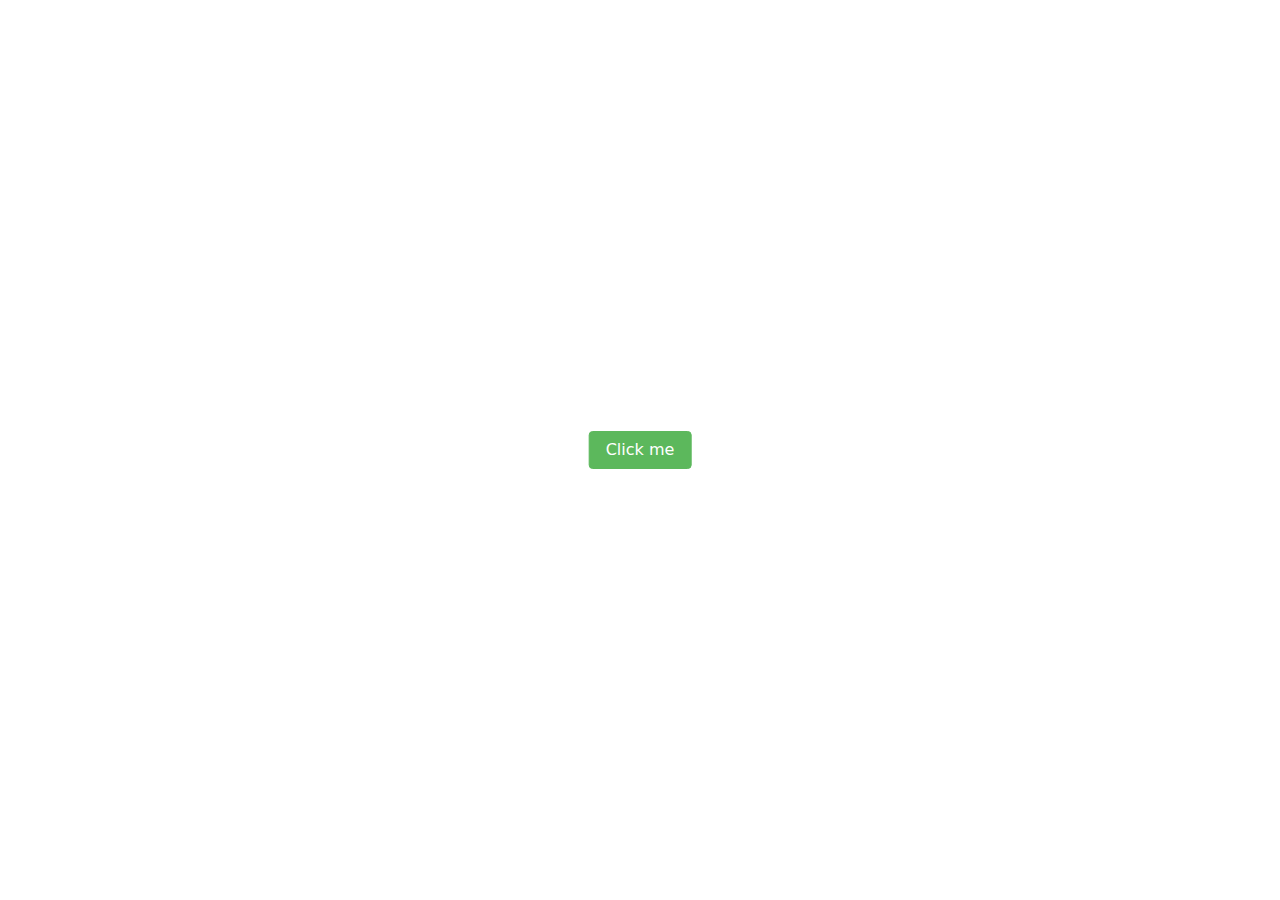
<file: bai10_menu/index.html>
<!DOCTYPE html>
<html lang="en">

<head>
    <title> Example </title>
    <meta charset="utf-8">
    <meta name="viewport" content="width=device-width, initial-scale=1">
    <script type="text/javascript" src="vendor/bootstrap.js"></script>
    <link rel="stylesheet" href="vendor/bootstrap.css">
    <link rel="stylesheet" href="vendor/font-awesome.css">
    <link rel="stylesheet" href="style.css">
</head>

<body>
	<div class="noidungto">
		<div class="btn btn-success nut">Click me</div>
		
		<div class="menutrai">
			<h3 class="display-3 text-center">Side bar</h3>
				<ul class="list-group">
					<li class="list-group-item">Cras justo odio</li>
					<li class="list-group-item">Cras justo odio</li>
					<li class="list-group-item">Cras justo odio</li>
				</ul>
		</div>
		<div class="den"></div>
	</div>

</body>
    <script type="text/javascript" src="main.js"></script>
</html>
</file>
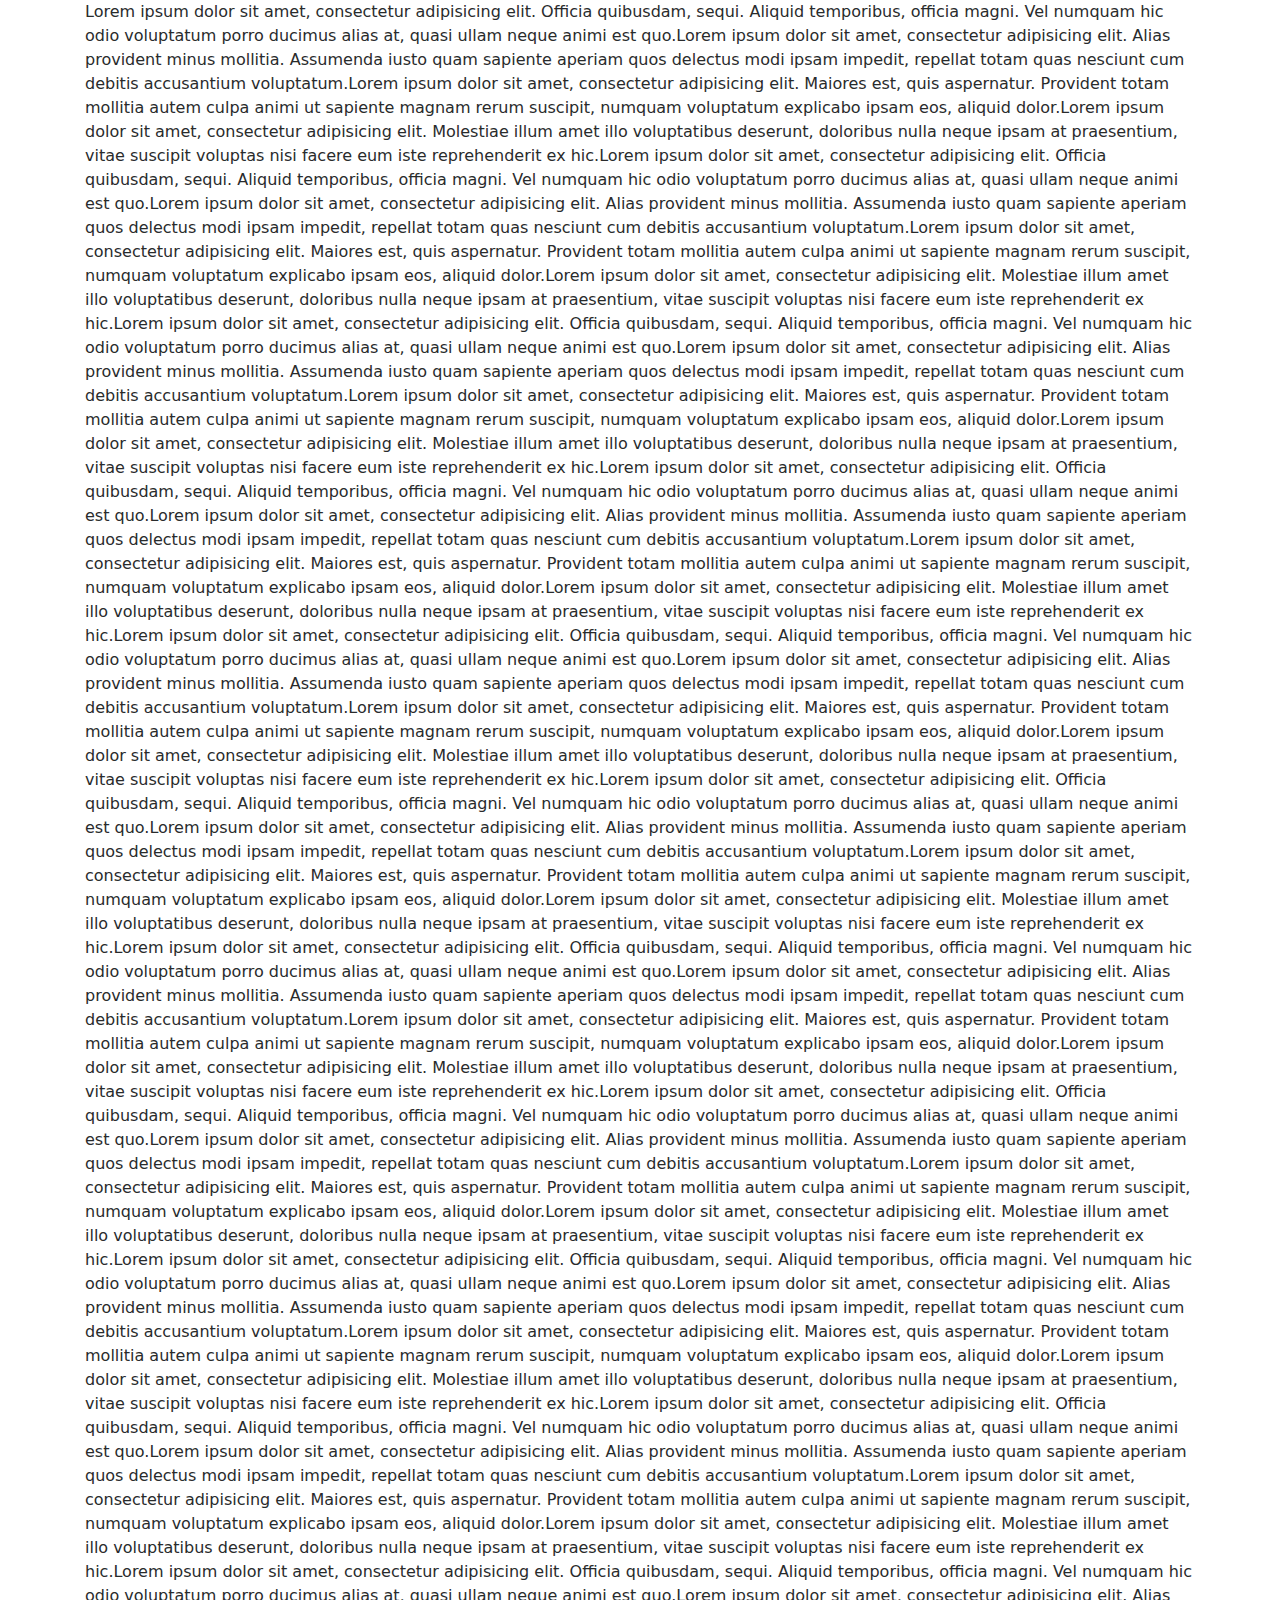
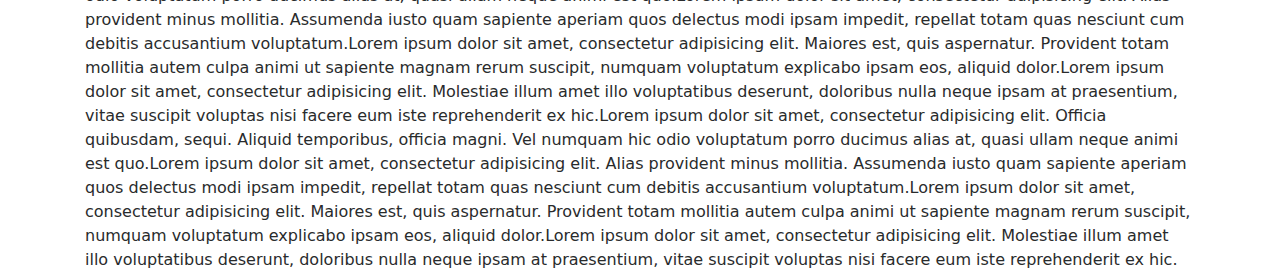
<file: bai11_scroll/index.html>
<!DOCTYPE html>
<html lang="en">

<head>
    <title> Example </title>
    <meta charset="utf-8">
    <meta name="viewport" content="width=device-width, initial-scale=1">
    <script type="text/javascript" src="vendor/bootstrap.js"></script>
    <link rel="stylesheet" href="vendor/bootstrap.css">
    <link rel="stylesheet" href="vendor/font-awesome.css">
    <link rel="stylesheet" href="style.css">
</head>

<body>
	<div class="container">
		Lorem ipsum dolor sit amet, consectetur adipisicing elit. Officia quibusdam, sequi. Aliquid temporibus, officia magni. Vel numquam hic odio voluptatum porro ducimus alias at, quasi ullam neque animi est quo.Lorem ipsum dolor sit amet, consectetur adipisicing elit. Alias provident minus mollitia. Assumenda iusto quam sapiente aperiam quos delectus modi ipsam impedit, repellat totam quas nesciunt cum debitis accusantium voluptatum.Lorem ipsum dolor sit amet, consectetur adipisicing elit. Maiores est, quis aspernatur. Provident totam mollitia autem culpa animi ut sapiente magnam rerum suscipit, numquam voluptatum explicabo ipsam eos, aliquid dolor.Lorem ipsum dolor sit amet, consectetur adipisicing elit. Molestiae illum amet illo voluptatibus deserunt, doloribus nulla neque ipsam at praesentium, vitae suscipit voluptas nisi facere eum iste reprehenderit ex hic.Lorem ipsum dolor sit amet, consectetur adipisicing elit. Officia quibusdam, sequi. Aliquid temporibus, officia magni. Vel numquam hic odio voluptatum porro ducimus alias at, quasi ullam neque animi est quo.Lorem ipsum dolor sit amet, consectetur adipisicing elit. Alias provident minus mollitia. Assumenda iusto quam sapiente aperiam quos delectus modi ipsam impedit, repellat totam quas nesciunt cum debitis accusantium voluptatum.Lorem ipsum dolor sit amet, consectetur adipisicing elit. Maiores est, quis aspernatur. Provident totam mollitia autem culpa animi ut sapiente magnam rerum suscipit, numquam voluptatum explicabo ipsam eos, aliquid dolor.Lorem ipsum dolor sit amet, consectetur adipisicing elit. Molestiae illum amet illo voluptatibus deserunt, doloribus nulla neque ipsam at praesentium, vitae suscipit voluptas nisi facere eum iste reprehenderit ex hic.Lorem ipsum dolor sit amet, consectetur adipisicing elit. Officia quibusdam, sequi. Aliquid temporibus, officia magni. Vel numquam hic odio voluptatum porro ducimus alias at, quasi ullam neque animi est quo.Lorem ipsum dolor sit amet, consectetur adipisicing elit. Alias provident minus mollitia. Assumenda iusto quam sapiente aperiam quos delectus modi ipsam impedit, repellat totam quas nesciunt cum debitis accusantium voluptatum.Lorem ipsum dolor sit amet, consectetur adipisicing elit. Maiores est, quis aspernatur. Provident totam mollitia autem culpa animi ut sapiente magnam rerum suscipit, numquam voluptatum explicabo ipsam eos, aliquid dolor.Lorem ipsum dolor sit amet, consectetur adipisicing elit. Molestiae illum amet illo voluptatibus deserunt, doloribus nulla neque ipsam at praesentium, vitae suscipit voluptas nisi facere eum iste reprehenderit ex hic.Lorem ipsum dolor sit amet, consectetur adipisicing elit. Officia quibusdam, sequi. Aliquid temporibus, officia magni. Vel numquam hic odio voluptatum porro ducimus alias at, quasi ullam neque animi est quo.Lorem ipsum dolor sit amet, consectetur adipisicing elit. Alias provident minus mollitia. Assumenda iusto quam sapiente aperiam quos delectus modi ipsam impedit, repellat totam quas nesciunt cum debitis accusantium voluptatum.Lorem ipsum dolor sit amet, consectetur adipisicing elit. Maiores est, quis aspernatur. Provident totam mollitia autem culpa animi ut sapiente magnam rerum suscipit, numquam voluptatum explicabo ipsam eos, aliquid dolor.Lorem ipsum dolor sit amet, consectetur adipisicing elit. Molestiae illum amet illo voluptatibus deserunt, doloribus nulla neque ipsam at praesentium, vitae suscipit voluptas nisi facere eum iste reprehenderit ex hic.Lorem ipsum dolor sit amet, consectetur adipisicing elit. Officia quibusdam, sequi. Aliquid temporibus, officia magni. Vel numquam hic odio voluptatum porro ducimus alias at, quasi ullam neque animi est quo.Lorem ipsum dolor sit amet, consectetur adipisicing elit. Alias provident minus mollitia. Assumenda iusto quam sapiente aperiam quos delectus modi ipsam impedit, repellat totam quas nesciunt cum debitis accusantium voluptatum.Lorem ipsum dolor sit amet, consectetur adipisicing elit. Maiores est, quis aspernatur. Provident totam mollitia autem culpa animi ut sapiente magnam rerum suscipit, numquam voluptatum explicabo ipsam eos, aliquid dolor.Lorem ipsum dolor sit amet, consectetur adipisicing elit. Molestiae illum amet illo voluptatibus deserunt, doloribus nulla neque ipsam at praesentium, vitae suscipit voluptas nisi facere eum iste reprehenderit ex hic.Lorem ipsum dolor sit amet, consectetur adipisicing elit. Officia quibusdam, sequi. Aliquid temporibus, officia magni. Vel numquam hic odio voluptatum porro ducimus alias at, quasi ullam neque animi est quo.Lorem ipsum dolor sit amet, consectetur adipisicing elit. Alias provident minus mollitia. Assumenda iusto quam sapiente aperiam quos delectus modi ipsam impedit, repellat totam quas nesciunt cum debitis accusantium voluptatum.Lorem ipsum dolor sit amet, consectetur adipisicing elit. Maiores est, quis aspernatur. Provident totam mollitia autem culpa animi ut sapiente magnam rerum suscipit, numquam voluptatum explicabo ipsam eos, aliquid dolor.Lorem ipsum dolor sit amet, consectetur adipisicing elit. Molestiae illum amet illo voluptatibus deserunt, doloribus nulla neque ipsam at praesentium, vitae suscipit voluptas nisi facere eum iste reprehenderit ex hic.Lorem ipsum dolor sit amet, consectetur adipisicing elit. Officia quibusdam, sequi. Aliquid temporibus, officia magni. Vel numquam hic odio voluptatum porro ducimus alias at, quasi ullam neque animi est quo.Lorem ipsum dolor sit amet, consectetur adipisicing elit. Alias provident minus mollitia. Assumenda iusto quam sapiente aperiam quos delectus modi ipsam impedit, repellat totam quas nesciunt cum debitis accusantium voluptatum.Lorem ipsum dolor sit amet, consectetur adipisicing elit. Maiores est, quis aspernatur. Provident totam mollitia autem culpa animi ut sapiente magnam rerum suscipit, numquam voluptatum explicabo ipsam eos, aliquid dolor.Lorem ipsum dolor sit amet, consectetur adipisicing elit. Molestiae illum amet illo voluptatibus deserunt, doloribus nulla neque ipsam at praesentium, vitae suscipit voluptas nisi facere eum iste reprehenderit ex hic.Lorem ipsum dolor sit amet, consectetur adipisicing elit. Officia quibusdam, sequi. Aliquid temporibus, officia magni. Vel numquam hic odio voluptatum porro ducimus alias at, quasi ullam neque animi est quo.Lorem ipsum dolor sit amet, consectetur adipisicing elit. Alias provident minus mollitia. Assumenda iusto quam sapiente aperiam quos delectus modi ipsam impedit, repellat totam quas nesciunt cum debitis accusantium voluptatum.Lorem ipsum dolor sit amet, consectetur adipisicing elit. Maiores est, quis aspernatur. Provident totam mollitia autem culpa animi ut sapiente magnam rerum suscipit, numquam voluptatum explicabo ipsam eos, aliquid dolor.Lorem ipsum dolor sit amet, consectetur adipisicing elit. Molestiae illum amet illo voluptatibus deserunt, doloribus nulla neque ipsam at praesentium, vitae suscipit voluptas nisi facere eum iste reprehenderit ex hic.Lorem ipsum dolor sit amet, consectetur adipisicing elit. Officia quibusdam, sequi. Aliquid temporibus, officia magni. Vel numquam hic odio voluptatum porro ducimus alias at, quasi ullam neque animi est quo.Lorem ipsum dolor sit amet, consectetur adipisicing elit. Alias provident minus mollitia. Assumenda iusto quam sapiente aperiam quos delectus modi ipsam impedit, repellat totam quas nesciunt cum debitis accusantium voluptatum.Lorem ipsum dolor sit amet, consectetur adipisicing elit. Maiores est, quis aspernatur. Provident totam mollitia autem culpa animi ut sapiente magnam rerum suscipit, numquam voluptatum explicabo ipsam eos, aliquid dolor.Lorem ipsum dolor sit amet, consectetur adipisicing elit. Molestiae illum amet illo voluptatibus deserunt, doloribus nulla neque ipsam at praesentium, vitae suscipit voluptas nisi facere eum iste reprehenderit ex hic.Lorem ipsum dolor sit amet, consectetur adipisicing elit. Officia quibusdam, sequi. Aliquid temporibus, officia magni. Vel numquam hic odio voluptatum porro ducimus alias at, quasi ullam neque animi est quo.Lorem ipsum dolor sit amet, consectetur adipisicing elit. Alias provident minus mollitia. Assumenda iusto quam sapiente aperiam quos delectus modi ipsam impedit, repellat totam quas nesciunt cum debitis accusantium voluptatum.Lorem ipsum dolor sit amet, consectetur adipisicing elit. Maiores est, quis aspernatur. Provident totam mollitia autem culpa animi ut sapiente magnam rerum suscipit, numquam voluptatum explicabo ipsam eos, aliquid dolor.Lorem ipsum dolor sit amet, consectetur adipisicing elit. Molestiae illum amet illo voluptatibus deserunt, doloribus nulla neque ipsam at praesentium, vitae suscipit voluptas nisi facere eum iste reprehenderit ex hic.Lorem ipsum dolor sit amet, consectetur adipisicing elit. Officia quibusdam, sequi. Aliquid temporibus, officia magni. Vel numquam hic odio voluptatum porro ducimus alias at, quasi ullam neque animi est quo.Lorem ipsum dolor sit amet, consectetur adipisicing elit. Alias provident minus mollitia. Assumenda iusto quam sapiente aperiam quos delectus modi ipsam impedit, repellat totam quas nesciunt cum debitis accusantium voluptatum.Lorem ipsum dolor sit amet, consectetur adipisicing elit. Maiores est, quis aspernatur. Provident totam mollitia autem culpa animi ut sapiente magnam rerum suscipit, numquam voluptatum explicabo ipsam eos, aliquid dolor.Lorem ipsum dolor sit amet, consectetur adipisicing elit. Molestiae illum amet illo voluptatibus deserunt, doloribus nulla neque ipsam at praesentium, vitae suscipit voluptas nisi facere eum iste reprehenderit ex hic.Lorem ipsum dolor sit amet, consectetur adipisicing elit. Officia quibusdam, sequi. Aliquid temporibus, officia magni. Vel numquam hic odio voluptatum porro ducimus alias at, quasi ullam neque animi est quo.Lorem ipsum dolor sit amet, consectetur adipisicing elit. Alias provident minus mollitia. Assumenda iusto quam sapiente aperiam quos delectus modi ipsam impedit, repellat totam quas nesciunt cum debitis accusantium voluptatum.Lorem ipsum dolor sit amet, consectetur adipisicing elit. Maiores est, quis aspernatur. Provident totam mollitia autem culpa animi ut sapiente magnam rerum suscipit, numquam voluptatum explicabo ipsam eos, aliquid dolor.Lorem ipsum dolor sit amet, consectetur adipisicing elit. Molestiae illum amet illo voluptatibus deserunt, doloribus nulla neque ipsam at praesentium, vitae suscipit voluptas nisi facere eum iste reprehenderit ex hic.
	</div>
</body>
    <script type="text/javascript" src="main.js"></script>
</html>
</file>
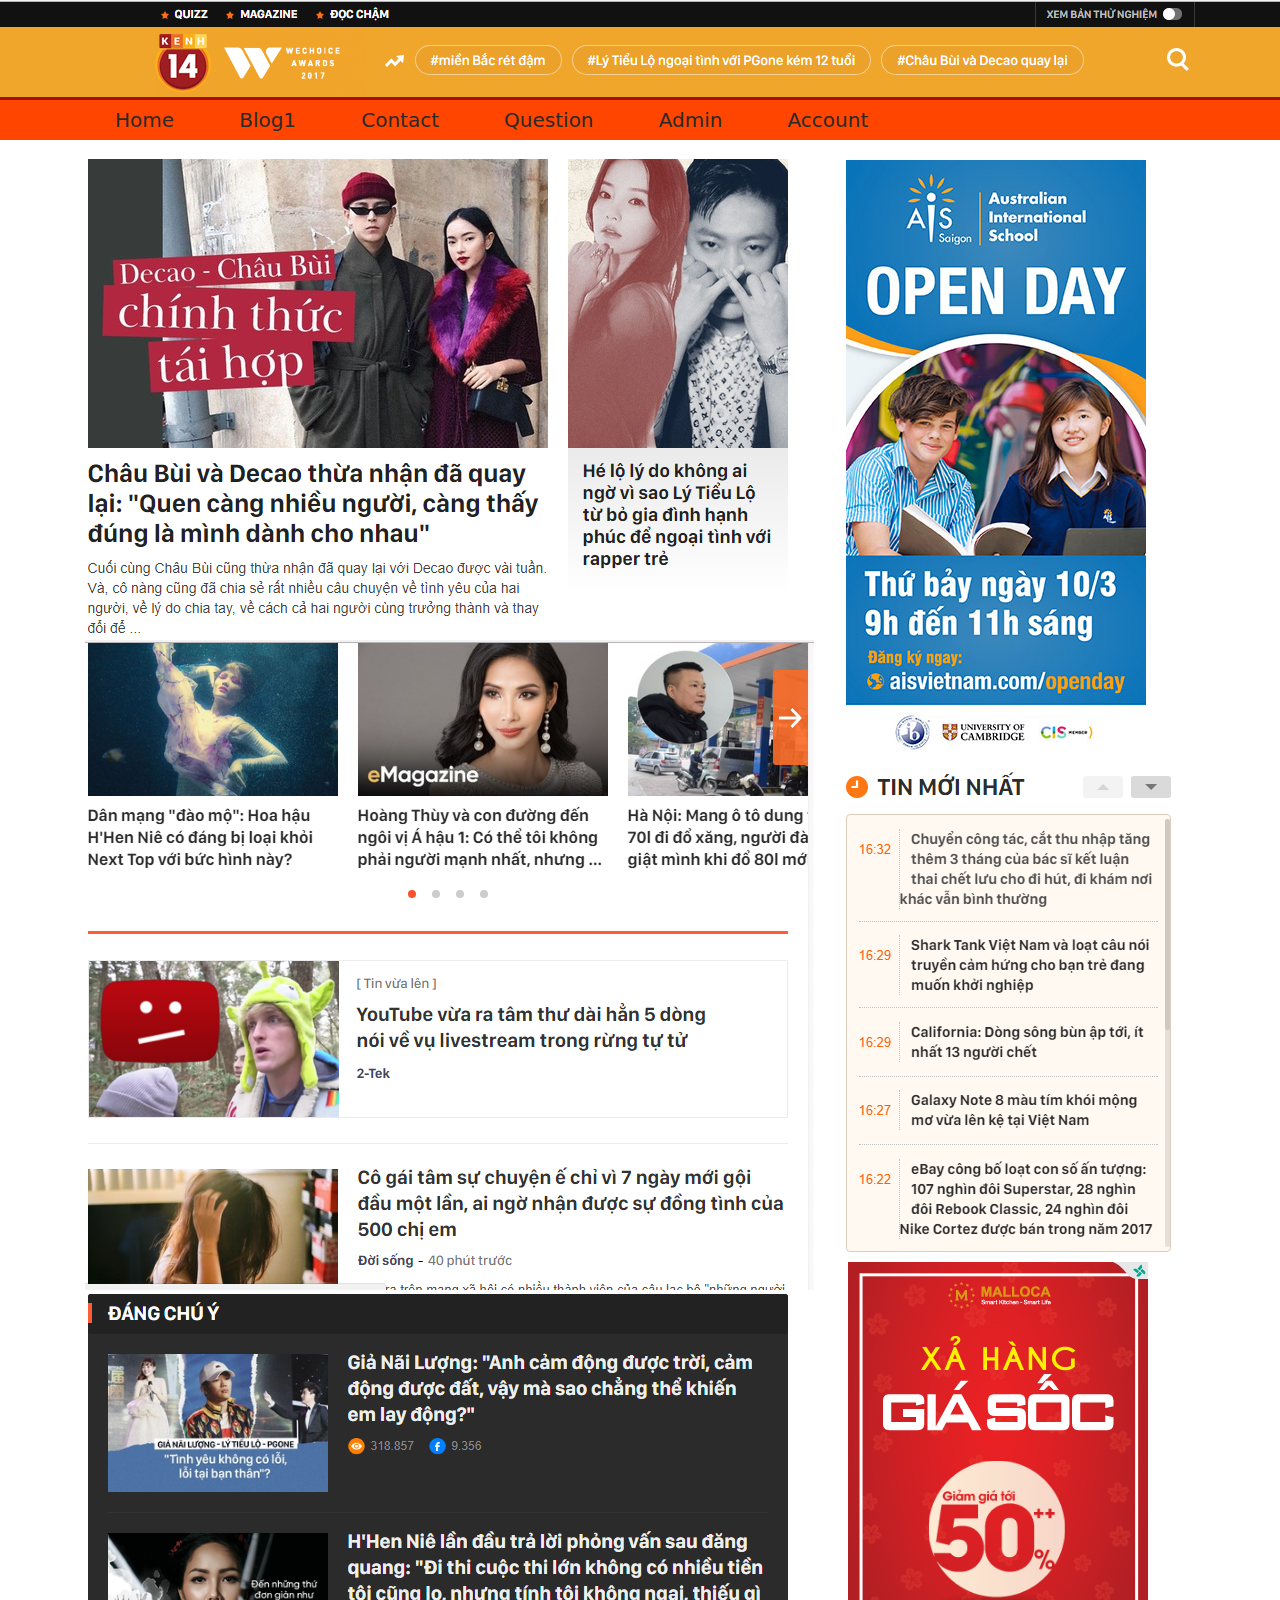
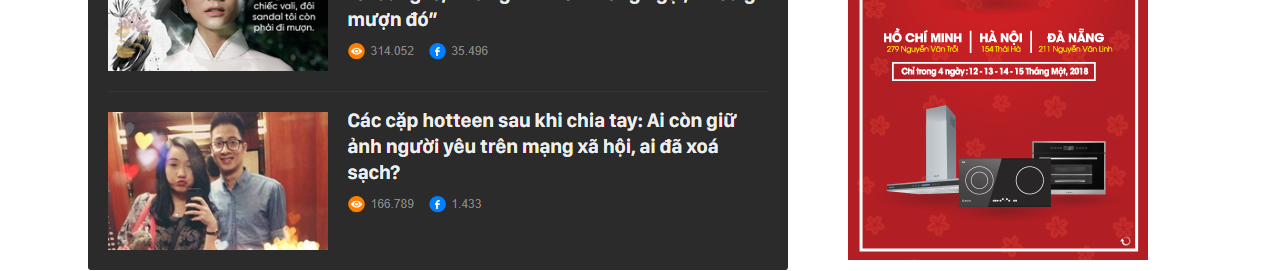
<file: bai13_scrollkenh14/index.html>
<!DOCTYPE html>
<html lang="en">

<head>
    <title> Example </title>
    <meta charset="utf-8">
    <meta name="viewport" content="width=device-width, initial-scale=1">
    <script type="text/javascript" src="vendor/bootstrap.js"></script>
    <link rel="stylesheet" href="vendor/bootstrap.css">
    <link rel="stylesheet" href="vendor/font-awesome.css">
    <link rel="stylesheet" href="style.css">
</head>

<body>
	<div class="menutren"></div>
	<div class="menu">
		<div class="container">
			<ul>
				<li>Home</li>
				<li>Blog1</li>
				<li>Contact</li>
				<li>Question</li>
				<li>Admin</li>
				<li>Account</li>
			</ul>			
		</div>
	</div>
	<section>
		<div class="container">
			<div class="row">
				<div class="col-sm-8">
					<div class="tin1">
						<img src="images/tin1_14.PNG" alt="">
					</div>
					<div class="tin2">
						<img src="images/tin2_14.PNG" alt="">
					</div>
					<div class="tin1">
						<img src="images/tin3_14.PNG" alt="">
					</div>
				</div>
				<div class="col-sm-4">
					<div class="side1">
						<img src="images/side_1.PNG" alt="">
					</div>
					<div class="side2">
						<img src="images/side_2.PNG" alt="">
					</div>
					<div class="side3">
						<img src="images/side_3.PNG" alt="">
					</div>
				</div>
			</div>
		</div>
	</section>
</body>
    <script type="text/javascript" src="main.js"></script>
</html>
</file>
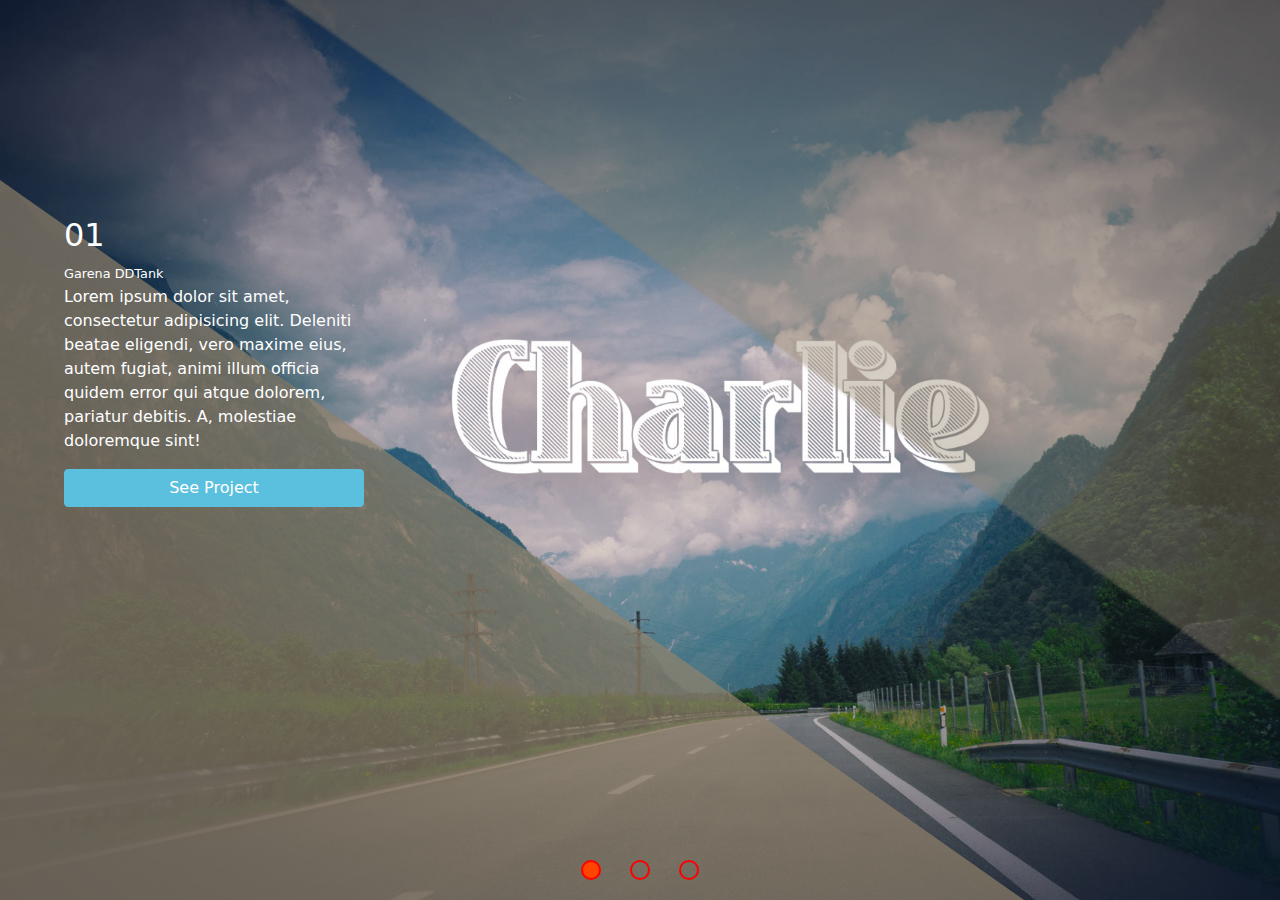
<file: bai14_slide/index.html>
<!DOCTYPE html>
<html lang="en">

<head>
    <title> Example </title>
    <meta charset="utf-8">
    <meta name="viewport" content="width=device-width, initial-scale=1">
    <script type="text/javascript" src="vendor/bootstrap.js"></script>
    <link rel="stylesheet" href="vendor/bootstrap.css">
    <link rel="stylesheet" href="vendor/font-awesome.css">
    <link rel="stylesheet" href="style.css">
</head>
		
<body>
	<div class="cacslide">
		<ul>
			<li class="kichhoat">
				<div class="motslide">
					<div class="anh" style="background-image: url(images/slide1.jpg);"></div>
					<img src="images/tamgiacnau.png" alt="" class="nauduoi1">
					<img src="images/tamgiacnau.png" alt="" class="nauduoi2">
					<img src="images/tamgiacnau2.png" alt="" class="nautren">
					<div class="textnoidung">
						<h2>01</h2>
						<small>Garena DDTank</small>
						<!-- <div class="ke"></div> -->
						<p>Lorem ipsum dolor sit amet, consectetur adipisicing elit. Deleniti beatae eligendi, vero maxime eius, autem fugiat, animi illum officia quidem error qui atque dolorem, pariatur debitis. A, molestiae doloremque sint!</p>
						<a href="" class="nut btn btn-info">See Project</a>						
					</div>

				</div>				
			</li> <!--  Hee slide --> 			
			<li>
				<div class="motslide">
					<div class="anh" style="background-image: url(images/slide2.jpg);"></div>
					<img src="images/tamgiacnau.png" alt="" class="nauduoi1">
					<img src="images/tamgiacnau.png" alt="" class="nauduoi2">
					<img src="images/tamgiacnau2.png" alt="" class="nautren">
					<div class="textnoidung">
						<h2>02</h2>
						<small>Garena League of Legend</small>
						<!-- <div class="ke"></div> -->
						<p>Lorem ipsum dolor sit amet, consectetur adipisicing elit. Deleniti beatae eligendi, vero maxime eius, autem fugiat, animi illum officia quidem error qui atque dolorem, pariatur debitis. A, molestiae doloremque sint!</p>
						<a href="" class="nut btn btn-info">See Project</a>						
					</div>

				</div>				
			</li> <!--  Hee slide --> 			
			<li>
				<div class="motslide">
					<div class="anh" style="background-image: url(images/slide3.jpg);"></div>
					<img src="images/tamgiacnau.png" alt="" class="nauduoi1">
					<img src="images/tamgiacnau.png" alt="" class="nauduoi2">
					<img src="images/tamgiacnau2.png" alt="" class="nautren">
					<div class="textnoidung">
						<h2>03</h2>
						<small>Garena Blade and Soul</small>
						<!-- <div class="ke"></div> -->
						<p>Lorem ipsum dolor sit amet, consectetur adipisicing elit. Deleniti beatae eligendi, vero maxime eius, autem fugiat, animi illum officia quidem error qui atque dolorem, pariatur debitis. A, molestiae doloremque sint!</p>
						<a href="" class="nut btn btn-info">See Project</a>						
					</div>

				</div>				
			</li> <!--  Hee slide --> 
		</ul>

	</div>
	<div class="chuyenslide">
		<ul>
			<li class="active">1</li>
			<li>2</li>	
			<li>3</li>
		</ul>
	</div>
</body>
    <script type="text/javascript" src="main.js"></script>
</html>
</file>
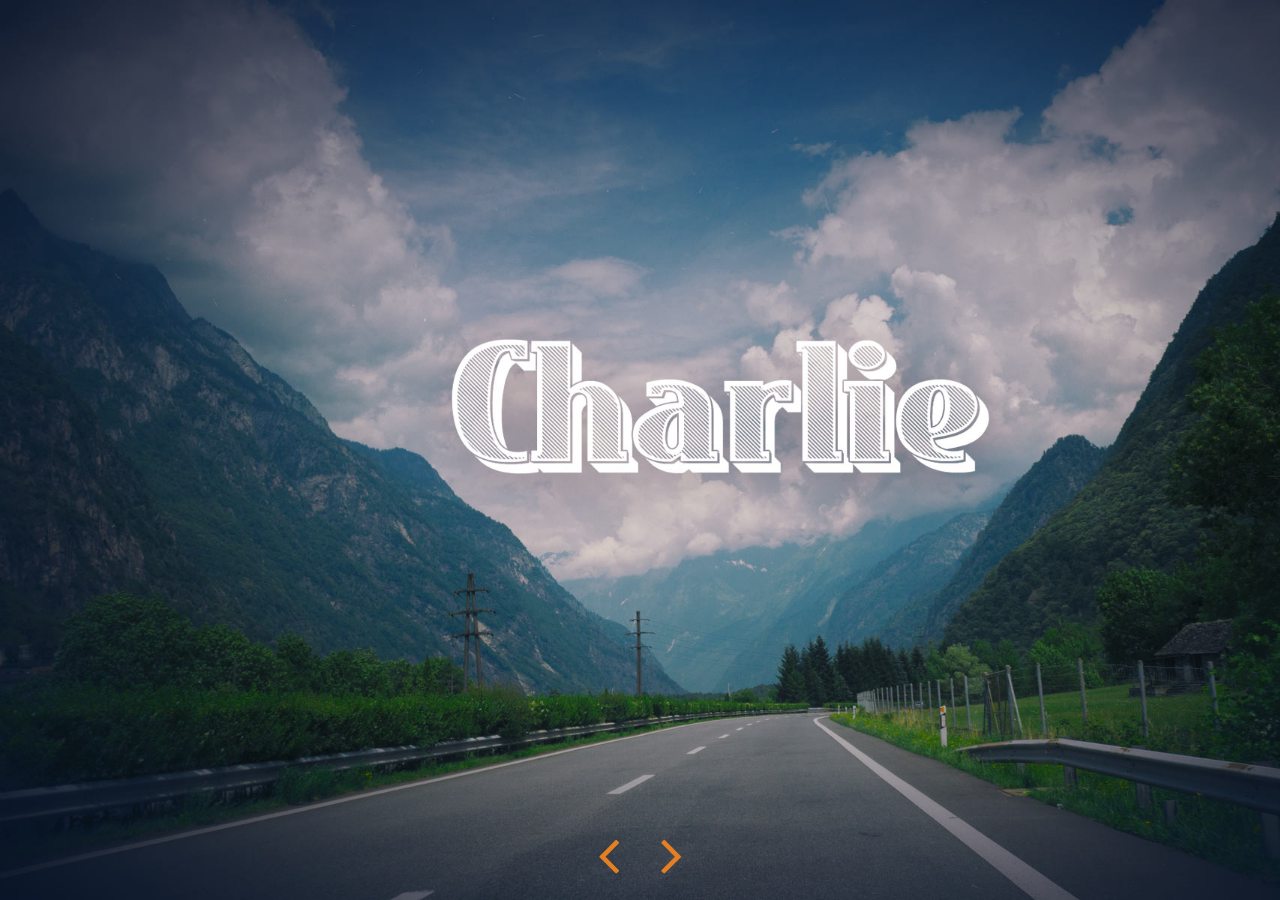
<file: bai15_slidenc/index.html>
<!DOCTYPE html>
<html lang="en">

<head>
    <title> Example </title>
    <meta charset="utf-8">
    <meta name="viewport" content="width=device-width, initial-scale=1">
    <script type="text/javascript" src="vendor/bootstrap.js"></script>
    <link rel="stylesheet" href="vendor/bootstrap.css">
    <link rel="stylesheet" href="vendor/font-awesome.css">
    <link rel="stylesheet" href="style.css">
</head>

<body>
	<div class="slidewrapper">
		<div class="slides">
			<ul>
				<li class="active">
					<div class="_1slide" style="background-image: url(images/slide1.jpg)">
						
					</div>
				</li>
				<li>
					<div class="_1slide" style="background-image: url(images/slide2.jpg)">
						
					</div>
				</li>
				<li>
					<div class="_1slide" style="background-image: url(images/slide3.jpg)">
						
					</div>
				</li>
			</ul>
		</div>
		<div class="nuts">
			<b class="trai"><i class="fa fa-angle-left"></i></b>
			<b class="phai"><i class="fa fa-angle-right"></i></b>

		</div>
	</div>
</body>
    <script type="text/javascript" src="main.js"></script>
</html>
</file>
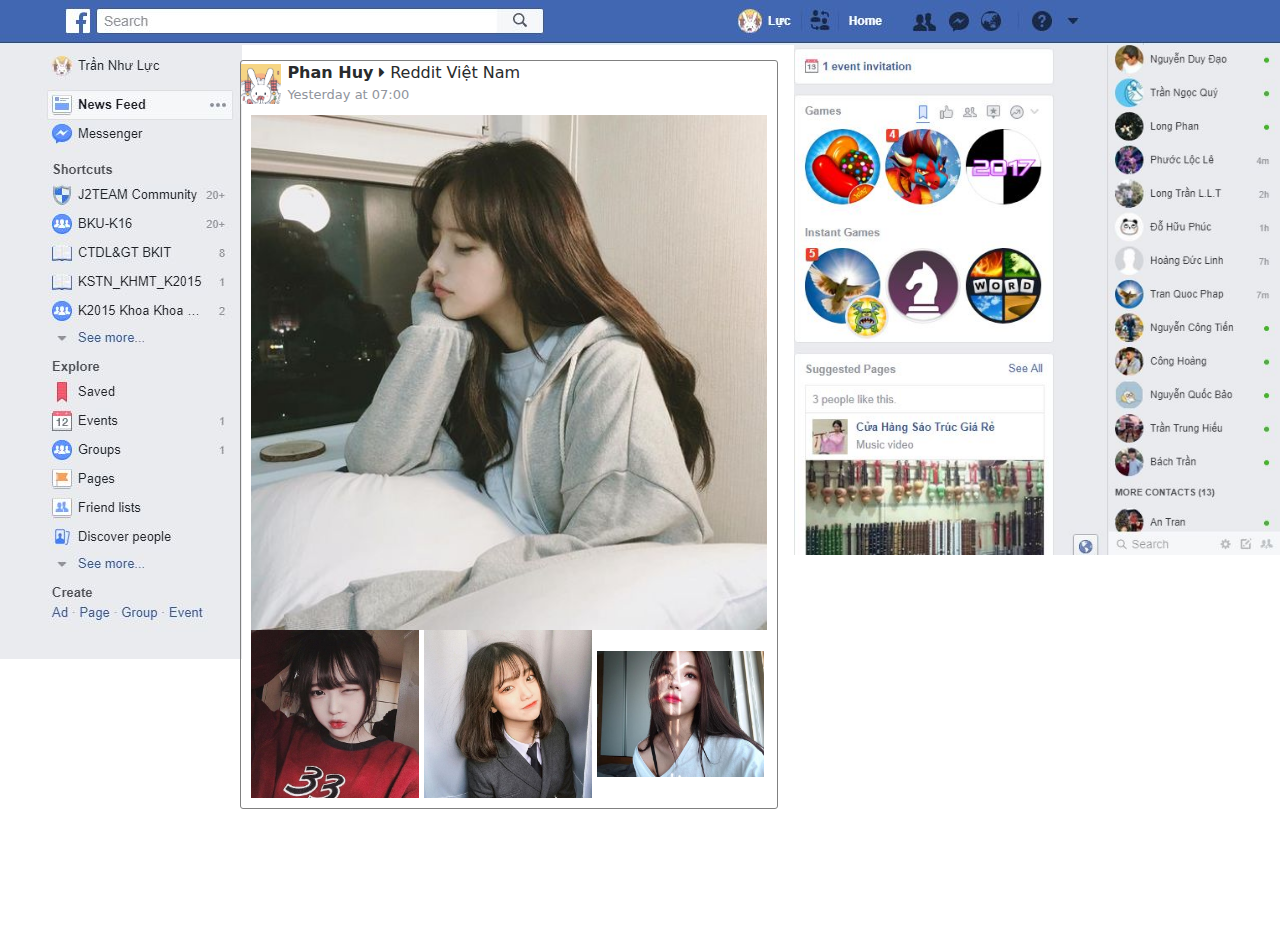
<file: bai16_xemanhfb/index.html>
<!DOCTYPE html>
<html lang="en">

<head>
    <title> Tương tác ảnh trên Facebook </title>
    <meta charset="utf-8">
    <meta name="viewport" content="width=device-width, initial-scale=1">
    <script type="text/javascript" src="vendor/bootstrap.js"></script>
    <link rel="stylesheet" href="vendor/bootstrap.css">
    <link rel="stylesheet" href="vendor/font-awesome.css">
    <link rel="stylesheet" href="style.css">
</head>

<body>
	<div class="popup">
		<div class="nenden">
			<div class="donglai"></div>
		</div>
		<div class="thongtinanh">
			<div class="tttrai">
				<div class="khoicacanh">
					<ul>
						<li><img src="images/1.jpg" alt=""></li>
						<li><img src="images/2.jpg" alt=""></li>
						<li><img src="images/3.jpg" alt=""></li>
						<li><img src="images/5.jpg" alt=""></li>

					</ul>
				</div>
				<div class="khoicacnut">
					<b class="trai"><i class="fa fa-caret-left"></i></b>
					<b class="phai"><i class="fa fa-caret-right"></i></b>
				</div>
			</div>
			<div class="ttphai"></div>
		</div>
	</div>
	<div class="menutren">
		<img src="images/menutren.JPG" alt="">
	</div>
	<div class="noidungchinh">
		<div class="trai">
			<img src="images/menutrai.JPG" alt="">
		</div>
		<div class="giua">
			<div class="motkhoi">
				<div class="avatar">
					<div class="atrai">
						<img src="images/avt.png" alt="">
					</div>
					<div class="aphai">
						<b>‎Phan Huy‎ </b>
						<span><i class="fa fa-caret-right"></i> Reddit Việt Nam</span>
						<div class="ngaythang">Yesterday at 07:00</div>
					</div>
				</div>
				<div class="cacanh">


					<img src="images/1.jpg" alt="" class="img-fluid _1anhtren">

					<img src="images/2.jpg" alt="" class="img-fluid">
					<img src="images/3.jpg" alt="" class="img-fluid">
					<img src="images/5.jpg" alt="" class="img-fluid">

				</div>
			</div>
		</div>
		<div class="phai">
			<img src="images/menuphai.JPG" alt="" class="img-fluid">
		</div>
	</div>
</body>
    <script type="text/javascript" src="main.js"></script>
</html>
</file>
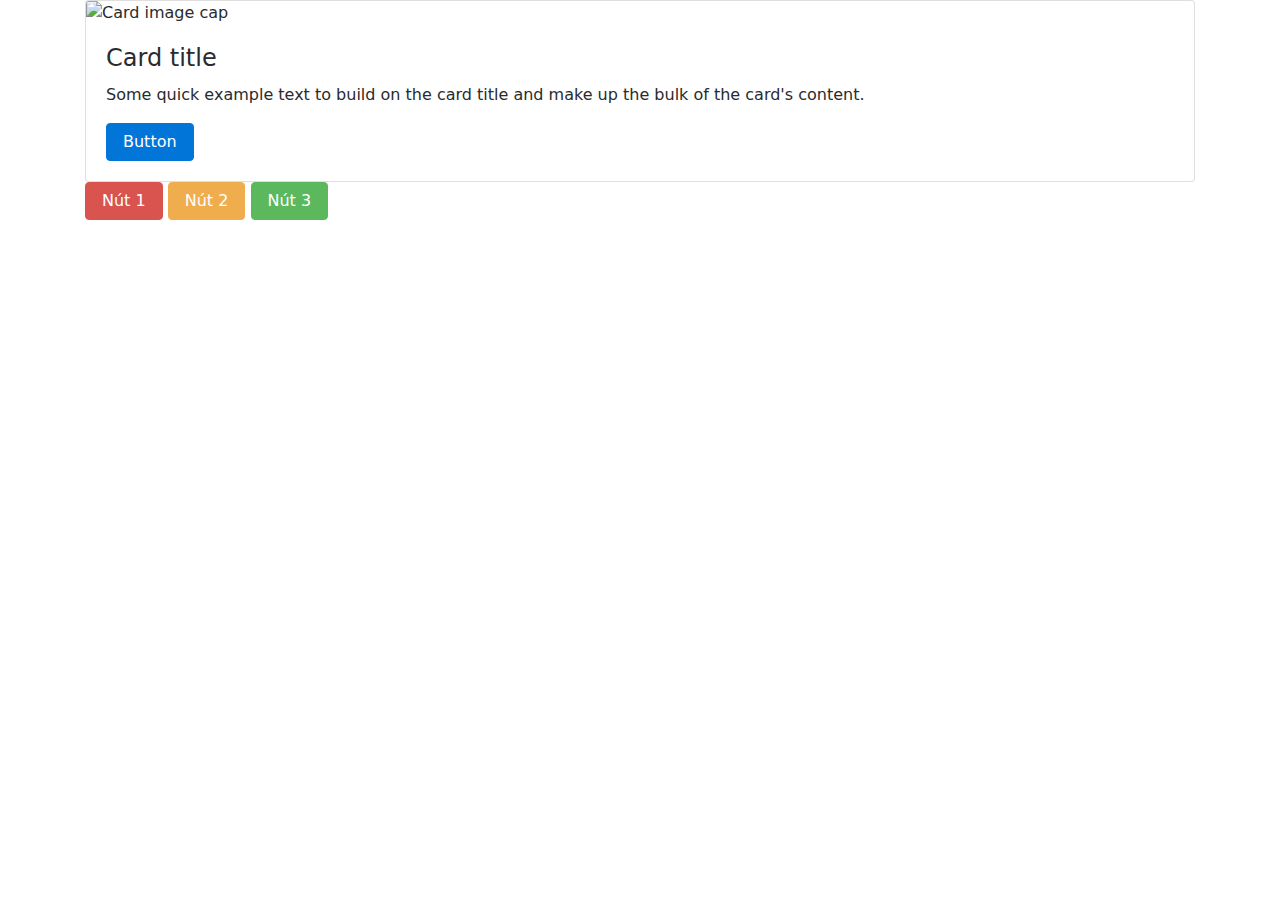
<file: bai4_class/index.html>
<!DOCTYPE html>
<html lang="en">

<head>
    <title> Example </title>
    <meta charset="utf-8">
    <meta name="viewport" content="width=device-width, initial-scale=1">
    <script type="text/javascript" src="vendor/bootstrap.js"></script>
    <link rel="stylesheet" href="vendor/bootstrap.css">
    <link rel="stylesheet" href="vendor/font-awesome.css">
    <link rel="stylesheet" href="style.css">
</head>
	<div class="container">
		<div class="card">
			<img class="card-img-top" data-src="holder.js/100%x180/" alt="Card image cap">
			<div class="card-block">
				<h4 class="card-title abc">Card title</h4>
				<p class="card-text">Some quick example text to build on the card title and make up the bulk of the card's content.</p>
				<a href="#" class="btn btn-primary">Button</a>
			</div>
		</div>
		<a href="" class="btn btn-danger nut1">Nút 1</a>
		<a href="" class="btn btn-warning nut2">Nút 2</a>
		<a href="" class="btn btn-success nut3">Nút 3</a>
	</div>
<body>
</body>
    <script type="text/javascript" src="main.js"></script>
</html>
</file>
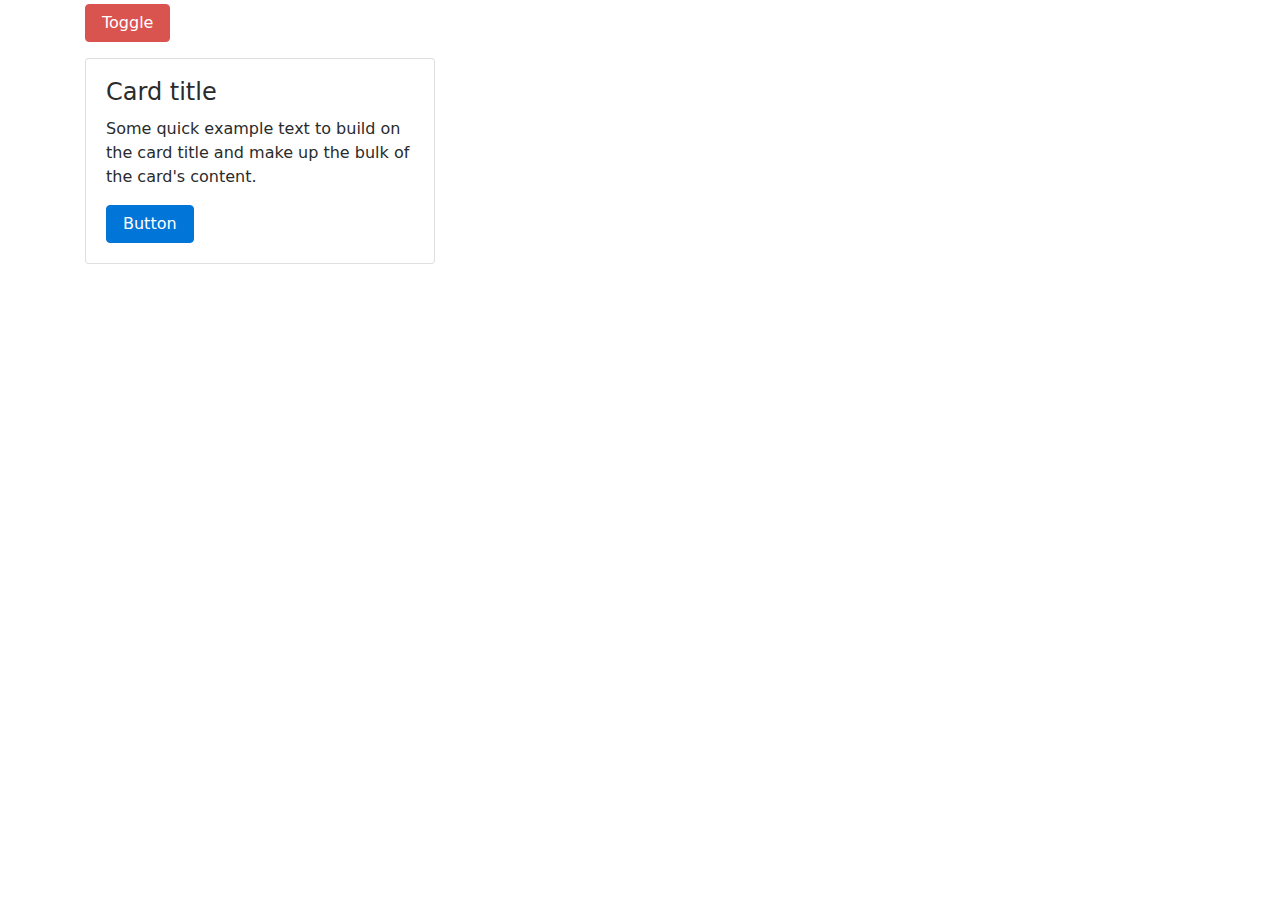
<file: bai5_baitap1/index.html>
<!DOCTYPE html>
<html lang="en">

<head>
    <title> Example </title>
    <meta charset="utf-8">
    <meta name="viewport" content="width=device-width, initial-scale=1">
    <script type="text/javascript" src="vendor/bootstrap.js"></script>
    <link rel="stylesheet" href="vendor/bootstrap.css">
    <link rel="stylesheet" href="vendor/font-awesome.css">
    <link rel="stylesheet" href="style.css">
</head>

<body>
	<div class="container mt-1">
		<a href="" class="btn btn-danger text-center" id="nut1">Toggle</a>
		<div class="row mt-3">
			<div class="col-sm-4">
				<div class="card">
					<div class="card-block">
						<h4 class="card-title">Card title</h4>
						<p class="card-text">Some quick example text to build on the card title and make up the bulk of the card's content.</p>
						<a href="#" class="btn btn-primary">Button</a>
					</div>
				</div>				
			</div>
		</div>

	</div>
</body>
    <script type="text/javascript" src="main.js"></script>
</html>
</file>
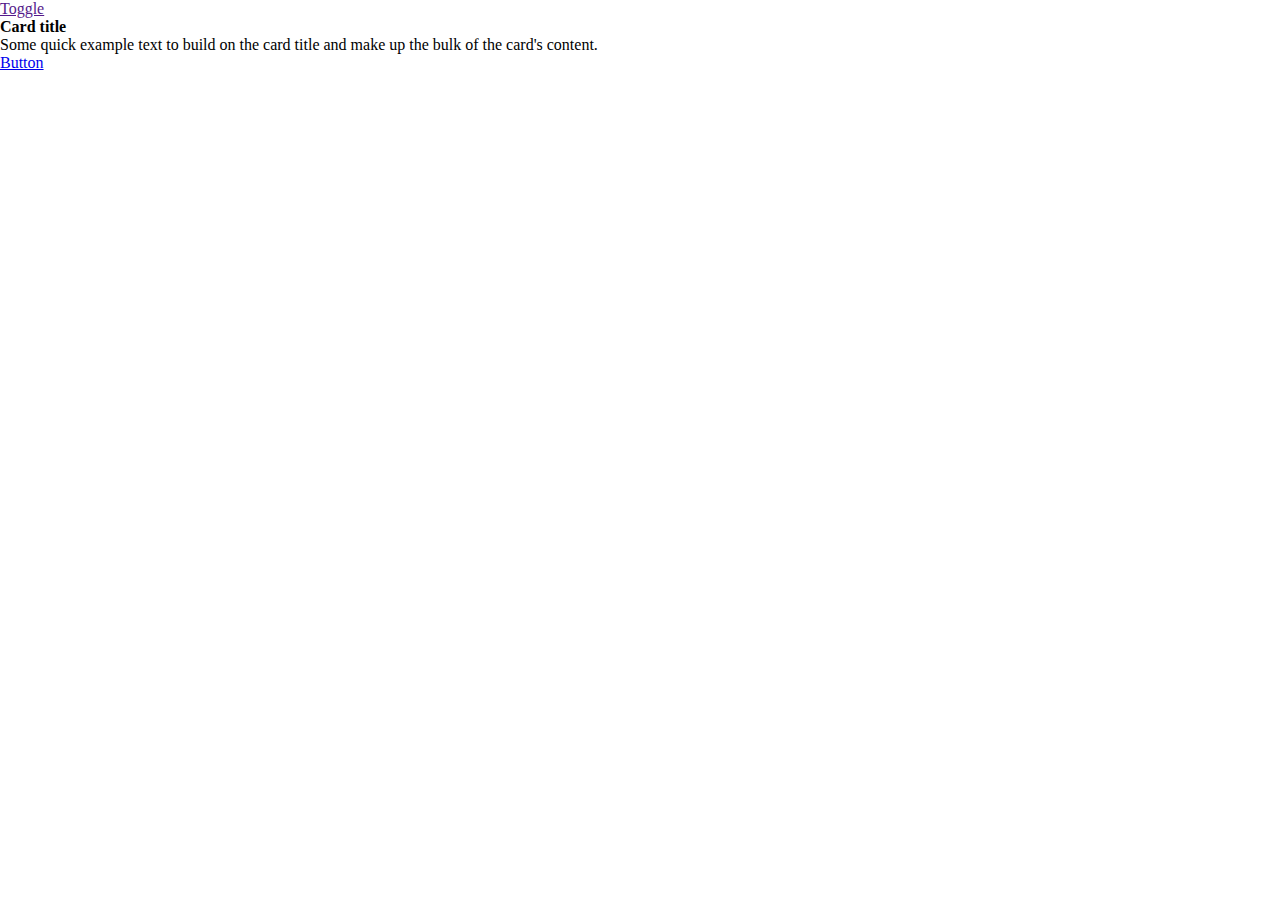
<file: bai6_animation2chieu/index.html>
<!DOCTYPE html>
<html lang="en">

<head>
    <title> Example </title>
    <meta charset="utf-8">
    <meta name="viewport" content="width=device-width, initial-scale=1">
    <link rel="stylesheet" href="https://maxcdn.bootstrapcdn.com/bootstrap/4.0.0-alpha.6/css/bootstrap.min.css" integrity="sha384-rwoIResjU2yc3z8GV/NPeZWAv56rSmLldC3R/AZzGRnGxQQKnKkoFVhFQhNUwEyJ" crossorigin="anonymous">
    <script type="text/javascript" src="vendor/bootstrap.js"></script>
<!--     <link rel="stylesheet" href="vendor/bootstrap.css"> -->
    <link rel="stylesheet" href="vendor/font-awesome.css">
    <link rel="stylesheet" href="style.css">
</head>

<body>
	<div class="container mt-1">
		<a href="" class="btn btn-danger text-center" id="nut1">Toggle</a>
		<div class="row mt-3">
			<div class="col-sm-4">
				<div class="card">
					<div class="card-block">
						<h4 class="card-title">Card title</h4>
						<p class="card-text">Some quick example text to build on the card title and make up the bulk of the card's content.</p>
						<a href="#" class="btn btn-primary">Button</a>
					</div>
				</div>				
			</div>
		</div>

	</div>
</body>
    <script type="text/javascript" src="main.js"></script>
</html>
</file>
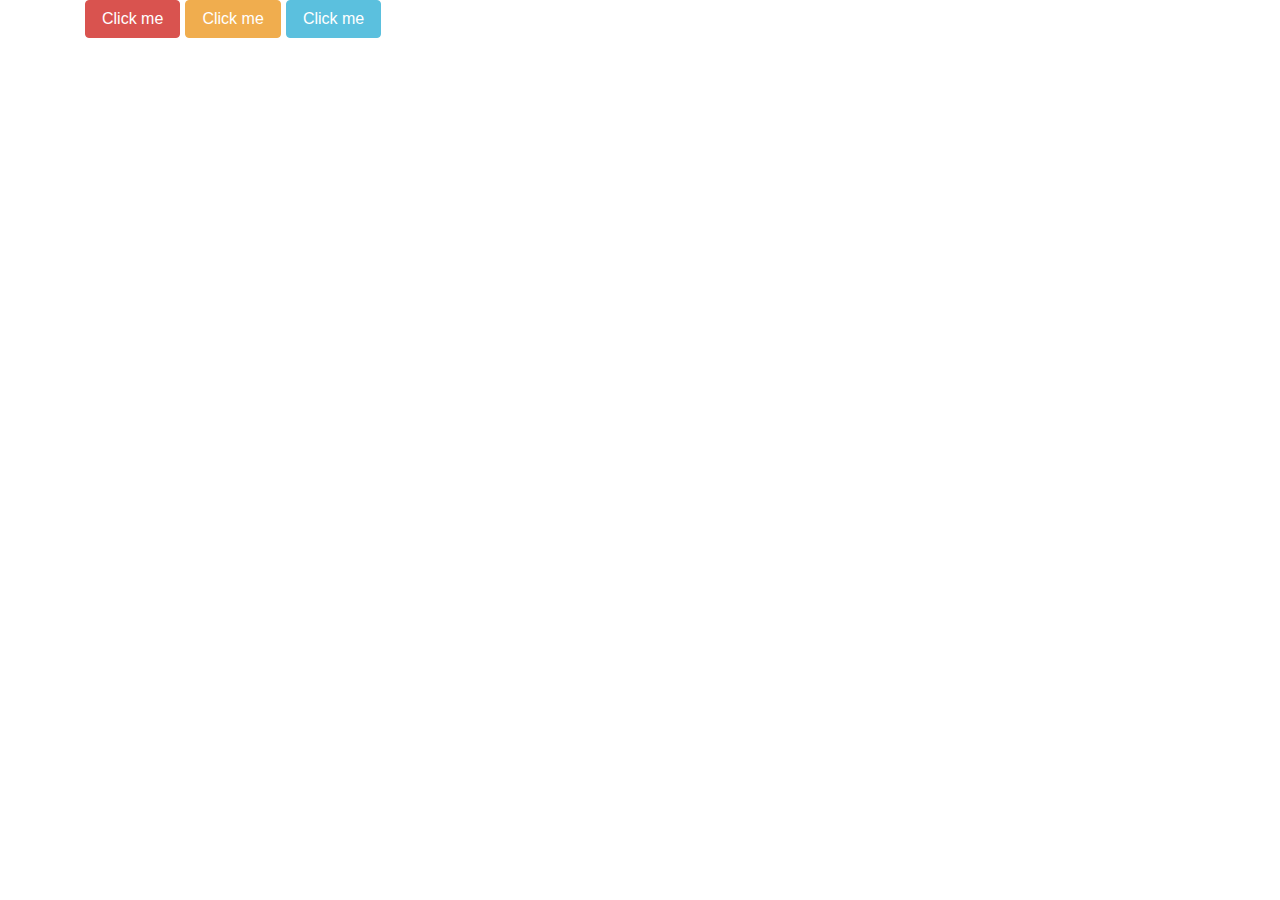
<file: bai8_hieuungtongquat/index.html>
<!DOCTYPE html>
<html lang="en">

<head>
    <title> Example </title>
    <meta charset="utf-8">
    <meta name="viewport" content="width=device-width, initial-scale=1">
    <script type="text/javascript" src="vendor/bootstrap.js"></script>
    <link rel="stylesheet" href="vendor/bootstrap.css">
    <link rel="stylesheet" href="vendor/font-awesome.css">
    <link rel="stylesheet" href="style.css">
</head>

<body>
	<div class="container">
		<button class="btn btn-danger" id = "nut1" data-matkhau="Lấy data-thongtin từ html rồi nhận qua js">Click me</button>

		<button class="btn btn-warning" id = "nut1" data-matkhau="Lấy data-thongtin từ html rồi nhận qua react">Click me</button>

		<button class="btn btn-info" id = "nut1" data-matkhau="Lấy data-thongtin từ html rồi nhận qua angular">Click me</button>

	</div>
</body>
    <script type="text/javascript" src="main.js"></script>
</html>
</file>
<file: bai10_menu/style.css>
*{margin: 0; padding: 0;} 
.noidungto {
	height: 100%;
}
html,body {
	height: 100%;
}
.menutrai {
	height: 100%;
	background-color: #2ecc71;
	width: 300px;
	position: fixed;
	top: 0px;
	left: 0px;
	z-index: 2;
	transition: 0.3s;
	transform: translateX(-100%);
}

.nut {
	position: fixed;
	top: 50%;
	left: 50%;
	transform: translate(-50%,-50%);
}

.den {
	width: 100%;
	height: 100%;
	background: #bababa75;
	position: fixed;
	top: 0px;
	left: 0px;
	z-index: 1;
	opacity: 0;
	visibility: hidden;
}

.hienra {
	opacity: 1;
	visibility: visible;
}

.sangphai {
	transform: translateX(0%);
}
</file>
<file: bai11_scroll/style.css>
*{margin: 0; padding: 0;}
</file>
<file: bai13_scrollkenh14/style.css>
*{margin: 0; padding: 0;} 
.menutren {
	background: url(images/menu14.PNG) no-repeat;
	height: 100px;
}
.menu {
	background: orangered;
}
.menu ul li{
	display: inline-block;
	font-size: 20px;
	height: 40px;
	line-height: 40px;
	padding: 0 30px 0 30px;
}

.doimau {
	background: #2c3e50;
	color: #c0392b;
	position: fixed;
	width: 100%;
	z-index: 2;
	top: 0px;
	line-height: 40px;
	height: 40px;
}

.stick {
	position: fixed;
	top: 50px;
}
</file>
<file: bai14_slide/style.css>
*{margin: 0; padding: 0; width: 100%; height: 100%} 
.chuyenslide {
	text-align: center;
	overflow: hidden;
	height: auto;
	position: absolute;
	bottom: 0px;

	z-index: 20;
}

.chuyenslide ul {
	display: inline;

}

.chuyenslide ul li {
	display: inline-block;
	border: 2px solid red;
	text-indent: 999px;
	height: 20px;
	width: 20px;
	border-radius: 50%;
	margin: 20px 12px;
	transition: 0.4s;
	cursor: pointer;
}
.chuyenslide ul li:hover {
	background: orangered;
}

.chuyenslide ul li.active {
	background: orangered;
}

/*CSS CHO NOI DUNG SLIDE*/
.cacslide {
	position: relative;
}

.cacslide ul li {
	list-style: none;
	position: absolute;
	opacity: 0;
	visibility: hidden;
}
.cacslide ul li.kichhoat {
	opacity: 1 !important;
	visibility: visible!important;
}
.cacslide ul li .motslide {
	position: relative;
}
/*.cacslide ul li .motslide * {
	position: absolute;
}*/
.motslide .anh {
	width: 100%;
	height: 100%;
	background-size: cover;	
	overflow: hidden;
}

.motslide .nauduoi1, .motslide .nauduoi2, .motslide .nautren, .motslide .textnoidung {
	position: absolute;
	top: 0px;
	z-index: 1;
	opacity: 0;
	overflow: hidden;
}


.motslide .nauduoi1 {
	opacity: 0;
	transition: 0.4s;
}
.cacslide ul li.kichhoat .motslide .nauduoi1 {
	animation: nauvao 1s forwards;
}

@-webkit-keyframes nauvao {
	from {transform: translateX(-100%); opacity: 0}
	to {transform: translateX(0%); opacity: 0.4}

}
.motslide .nauduoi2 {
	opacity: 0.8;
	left: -20%;
}
.motslide .nautren {
	opacity: 0.5;
	top: -200px;
}
.motslide .textnoidung {
	opacity: 1;
	padding-top: 17%;
	padding-left: 5%;
	box-sizing: border-box;
}


.textnoidung h2,p,small,a {
	height: auto;
	color: white;
	width: 300px;
	overflow: hidden;
}
</file>
<file: bai15_slidenc/style.css>
*{margin: 0; padding: 0;} 
html, body {
	width: 100%;
	height: 100%;
}
.slidewrapper{
	width: 100%;
	height: 100%;
	position: relative;
}
.slides {
	width: 100%;
	height: 100%;
	position: relative;
}

.slides ul {
	width: 100%;
	height: 100%;
}

.slides ul li {
	width: 100%;
	height: 100%;
	list-style: none;
	position: absolute;
	opacity: 0;
	visibility: hidden;
}
.slides ul li.active {
	opacity: 1;
	visibility: visible;	
}

.slides ul li ._1slide {
	width: 100%;
	height: 100%;
	background-size: cover;
}

.nuts {
	position: absolute;
	bottom: 0;
	left: 50%;
	transform: translateX(-50%);

	
}

.nuts b{
	color: #e67e22;
	z-index: 3;
	font-size: 60px;
	padding: 10px 18px;
}
.nuts b:hover {
	color: #8e44ad;
}

.bienmat {
	animation: ani1 1s forwards;
}

.divao {
	animation: ani2 1s forwards;
}


/*@-webkit-keyframes ani1 {
	from {transform: scale(1); opacity: 1}
	to {transform: scale(2); opacity: 0}
}


@-webkit-keyframes ani2 {
	from {transform: scale(0.7); opacity: 0}
	to {transform: scale(1); opacity: 1}	
}*/

/*hiệu ứng 3d*/
@-webkit-keyframes ani1 {
	from {transform: translateX(0%) scale(1); opacity: 1}
	to {transform: translateX(100%) scale(0.7); opacity: 0}
}


@-webkit-keyframes ani2 {
	from {transform: scale(0.7); opacity: 0}
	to {transform: scale(1); opacity: 1}	
}
</file>
<file: bai16_xemanhfb/style.css>
*{margin: 0; padding: 0;} 
html, body {
	width: 100%;
	height: 100%;
}
.menutren {
	position: fixed;
	top: 0px;
}

.noidungchinh {margin-top: 40px}
.noidungchinh .trai {
	float: left;
	width: 18%;
}

.noidungchinh .giua {
	float: left;
	width: 42%;
}
.noidungchinh .phai {
	float: right;
	width: 38%;	
}

.motkhoi {
	height: 100%;
	width: 100%;
	margin: 20px 10px;

	border: 1px solid gray;
	border-radius: 3px;
}
.motkhoi .avatar {}
.motkhoi .avatar .atrai {
	height: 40px;
	width: 40px;
	float: left;
	margin-top: 3px;
	margin-right: 6px;
}
.motkhoi .avatar .aphai .ngaythang{
	color: #90949c;
	font-size: 13px;
}
.motkhoi .avatar .atrai img {
	height: 100%;
}

.motkhoi .cacanh {
	height: 100%;
	width: 100%;
	padding: 10px;
	cursor: pointer;
}


/*.motkhoi .cacanh ._1anhtren img {
	width: 100%;
}
*/
.motkhoi .cacanh img{
	width: 32.5%;
}
.motkhoi .cacanh img._1anhtren {
	height: 100%;
	width: 100%;
}
.popup {}
.popup .nenden {
	transition: 0.4s;
	background-color: rgba(0,0,0,0.4);
	width: 100%;
	height: 100%;
	z-index: 3;
	position: fixed;
	top: 0px;
	left: 0px;

	/*Xu ly*/
	opacity: 0;
	visibility: hidden;
}
.hiennenden {
	opacity: 1!important;
	visibility: visible!important;
}
.donglai {
	background-image: url(images/icon.png);
	width: 16px;
    height: 16px;
    background-position: -245px -123px;
    float: right;
    margin: 15px 20px 15px 20px;
    opacity: 0.4;
    cursor: pointer;
}
.donglai:hover {
	opacity: 1;
}

.thongtinanh {
	position: fixed;
	width: 70%;
	height: 90%;
	background: black;
	z-index: 5;
	top: 50%;
	left: 50%;
	transform: translate(-50%, -50%);
	transition: 0.3s;
		/*TAT*/
	opacity: 0;
	visibility: hidden;
}

.thongtinanh .tttrai {
	width: 65%;
	height: 100%;
	float: left;
	background: black;
}
.thongtinanh .ttphai {
	width: 35%;
	height: 100%;
	float: left;
	background: url(images/cmt.JPG);
	background-size: cover;


}
.khoicacanh {
	position: relative;
	width: 100%;
	height: 100%;
}
.khoicacanh ul {
	margin: 0px;
}
.khoicacanh ul li {
	position: absolute;
	width: 100%;
	height: 100%;
	display: flex;
	align-items: center;

	opacity: 0;
	visibility: hidden;
}

.khoicacanh ul li.active {
	opacity: 1 !important;
	visibility: visible !important;
}
.khoicacanh ul li img {
	width: 100%;
	max-height: 100%;
}
.khoicacnut {
	height: 100%;
	width: 100%;
}

.khoicacnut .trai i{
	z-index: 15;
	font-size: 60px;
	opacity: 1;
	visibility: visible;
	color: #95a5a6;
	position: absolute;
	top: 50%;
	transform: translateY(-50%);
	left: 1%;
}
.khoicacnut .phai i{
	z-index: 15;
	font-size: 60px;
	opacity: 1;
	visibility: visible;
	color: #95a5a6;
	position: absolute;
	top: 50%;
	transform: translateY(-50%);
	right: 36%;
}
.khoicacnut .phai i:hover, .khoicacnut .trai i:hover {
	color: #ecf0f1;
}
</file>
<file: bai4_class/style.css>
*{margin: 0; padding: 0;} 
.extraClass {
	color: red;
	font-weight: bold;
}
</file>
<file: bai5_baitap1/style.css>
*{margin: 0; padding: 0;} 
.card {
	transition: 0.4s;
}
.move {
	/*transform: translateX(200px);*/

	animation: sangphai 2s forwards;
}

@-webkit-keyframes sangphai {
/*	form {transform: translateX(0);}
	to {transform: translateX(200px);}*/

	0% {transform: translateX(0);}
	80% {transform: translateX(300px);}
	100% {transform: translateX(400px);}
}
</file>
<file: bai6_animation2chieu/style.css>
*{margin: 0; padding: 0;} 
.chieuso1 {
	animation: chieua 5s forwards;
}
.chieuso2 {
	animation: chieub 5s forwards;
}

@-webkit-keyframes chieua {
	0% {transform: translateX(0px) translateY(0px);}
	20% {transform: translateX(200px) translateY(0px);}
	50% {transform: translateX(200px) translateY(200px);}
	80% {transform: translateX(500px) translateY(200px);}
	80% {transform: translateX(500px) translateY(500px);}
	100% {transform: translateX(700px) translateY(500px);}
}

@-webkit-keyframes chieub {
	100% {transform: translateX(0px) translateY(0px);}
	80% {transform: translateX(200px) translateY(0px);}
	60% {transform: translateX(200px) translateY(200px);}
	40% {transform: translateX(500px) translateY(200px);}
	20% {transform: translateX(500px) translateY(500px);}
	0% {transform: translateX(700px) translateY(500px);}
}
</file>
<file: bai8_hieuungtongquat/style.css>
*{margin: 0; padding: 0;}
</file>
